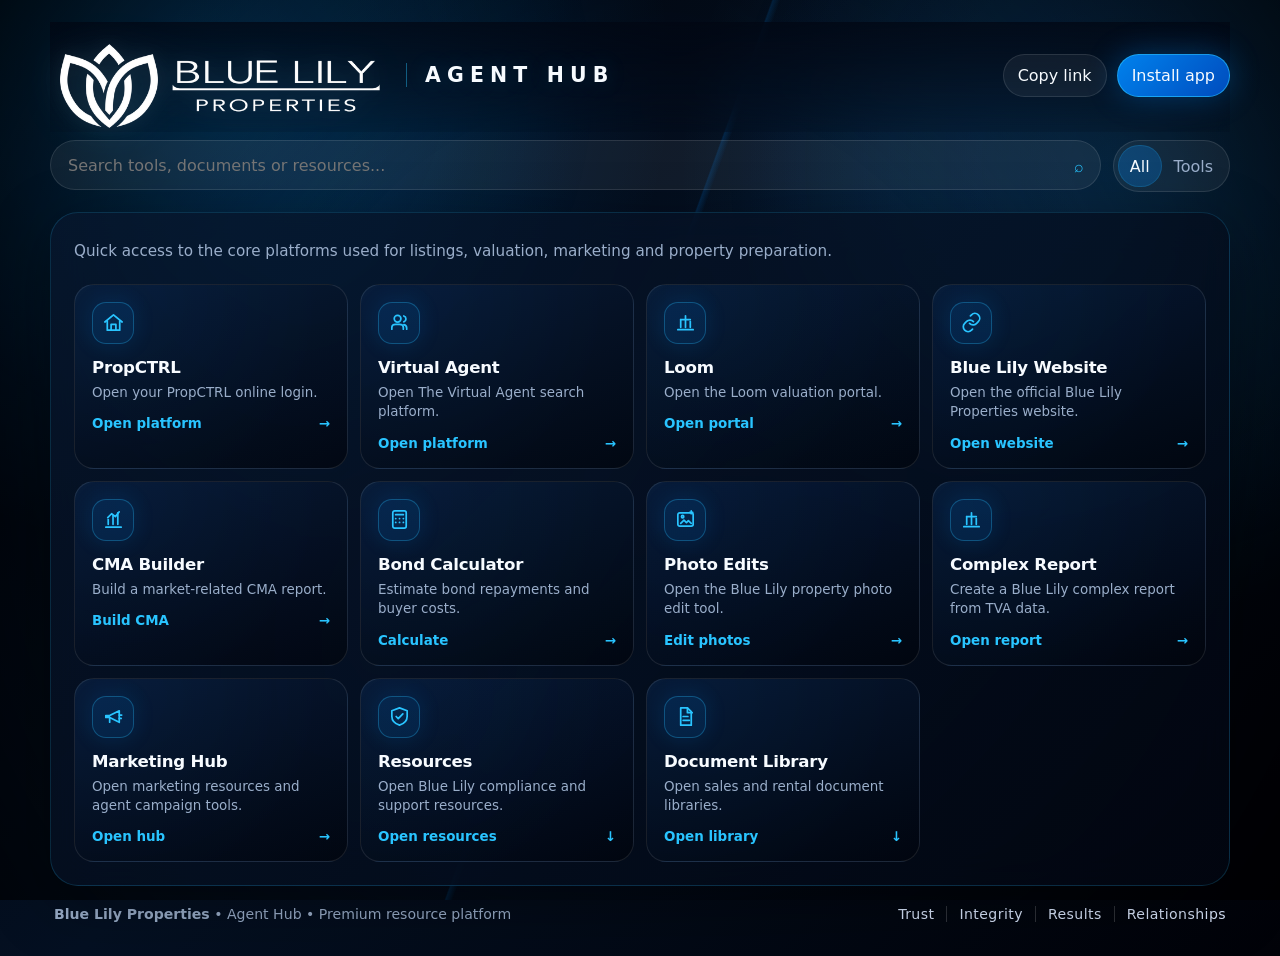
<file: index.html>
<!DOCTYPE html>
<html lang="en-ZA">
<head>
  <meta charset="UTF-8" />
  <meta name="viewport" content="width=device-width, initial-scale=1.0, viewport-fit=cover" />
  <meta name="theme-color" content="#020713" />
  <meta name="description" content="Blue Lily Properties Agent Hub" />

  <title>Blue Lily Agent Hub</title>

  <link rel="manifest" href="manifest.json" />
  <link rel="icon" href="assets/blue-lily-logo.png" />

  <style>
    :root {
      --black: #02040a;
      --navy-980: #020713;
      --navy-950: #041022;
      --navy-900: #07172e;
      --navy-850: #0a1d3b;
      --blue-900: #082a73;
      --blue-700: #005ce6;
      --blue-500: #008cff;
      --blue-300: #29c4ff;
      --ice: #f7fbff;
      --muted: #9aaeca;
      --soft: #dce9ff;
      --line: rgba(41, 196, 255, 0.28);
      --line-soft: rgba(255, 255, 255, 0.11);
      --glass: rgba(4, 14, 31, 0.68);
      --glass-2: rgba(6, 19, 42, 0.84);
      --shadow: 0 28px 90px rgba(0, 0, 0, 0.55);
      --radius-xl: 28px;
      --radius-lg: 20px;
      --radius-md: 15px;
      --serif: Georgia, "Times New Roman", Times, serif;
      --sans: Inter, ui-sans-serif, system-ui, -apple-system, BlinkMacSystemFont, "Segoe UI", Arial, sans-serif;
    }

    * {
      box-sizing: border-box;
      -webkit-tap-highlight-color: transparent;
    }

    html {
      min-height: 100%;
      scroll-behavior: smooth;
    }

    body {
      margin: 0;
      min-height: 100vh;
      font-family: var(--sans);
      color: var(--ice);
      background:
        radial-gradient(circle at 15% 8%, rgba(0, 140, 255, 0.28), transparent 30rem),
        radial-gradient(circle at 88% 18%, rgba(41, 196, 255, 0.18), transparent 28rem),
        linear-gradient(135deg, var(--black), var(--navy-950) 46%, #010208);
      overflow-x: hidden;
    }

    body::before,
    body::after {
      content: "";
      position: fixed;
      inset: 0;
      pointer-events: none;
      z-index: -1;
    }

    body::before {
      background:
        linear-gradient(110deg, transparent 0 48%, rgba(0, 140, 255, 0.20) 48.1%, transparent 48.55% 100%),
        radial-gradient(circle at 18% 10%, rgba(41, 196, 255, 0.10), transparent 24rem),
        radial-gradient(circle at 88% 18%, rgba(0, 92, 230, 0.13), transparent 26rem);
      opacity: 0.85;
    }

    body::after {
      background: radial-gradient(circle at center, transparent 0 46%, rgba(0, 0, 0, 0.62) 100%);
    }

    a {
      color: inherit;
      text-decoration: none;
    }

    button,
    input {
      font: inherit;
    }

    .app-shell {
      width: min(1180px, calc(100% - 28px));
      margin: 0 auto;
      padding: 22px 0 34px;
    }

    .top-bar {
      position: sticky;
      top: 0;
      z-index: 30;
      display: flex;
      align-items: center;
      justify-content: space-between;
      gap: 16px;
      padding: 12px 0 16px;
      backdrop-filter: blur(22px);
      background: linear-gradient(180deg, rgba(2, 7, 19, 0.74), rgba(2, 7, 19, 0.12));
    }

    .brand {
      display: flex;
      align-items: center;
      gap: 0;
      min-width: 0;
    }

    .brand-mark {
      width: clamp(230px, 28vw, 340px);
      height: 82px;
      border-radius: 0;
      display: grid;
      place-items: center;
      border: 0;
      background: transparent;
      box-shadow: none;
      overflow: visible;
      flex: 0 0 auto;
    }

    .brand-mark img {
      width: 100%;
      height: 100%;
      object-fit: contain;
      display: block;
      filter:
        drop-shadow(0 0 10px rgba(255, 255, 255, 0.10))
        drop-shadow(0 0 20px rgba(41, 196, 255, 0.16));
    }

    .brand-title {
      min-width: 0;
    }

    .brand-title p {
      margin: 0;
    }

    .brand-kicker {
      color: var(--blue-300);
      letter-spacing: 0.22em;
      text-transform: uppercase;
      font-size: 0.74rem;
      font-weight: 750;
    }

    .brand-name {
      color: var(--ice);
      font-size: clamp(1.08rem, 2vw, 1.45rem);
      letter-spacing: 0.12em;
      text-transform: uppercase;
      font-weight: 550;
      white-space: nowrap;
      overflow: hidden;
      text-overflow: ellipsis;
    }


    .agent-hub-wording {
      color: var(--ice);
      letter-spacing: 0.30em;
      text-transform: uppercase;
      font-weight: 850;
      font-size: clamp(0.95rem, 1.7vw, 1.28rem);
      padding-left: 18px;
      margin-left: 16px;
      border-left: 1px solid rgba(41, 196, 255, 0.42);
      text-shadow: 0 0 22px rgba(41, 196, 255, 0.18);
      white-space: nowrap;
    }

    .top-actions {
      display: flex;
      align-items: center;
      gap: 10px;
    }

    .ghost-btn {
      border: 1px solid var(--line-soft);
      background: rgba(255, 255, 255, 0.055);
      color: var(--ice);
      border-radius: 999px;
      padding: 11px 14px;
      cursor: pointer;
      transition: 180ms ease;
    }

    .ghost-btn:hover {
      border-color: rgba(41, 196, 255, 0.5);
      box-shadow: 0 0 24px rgba(0, 140, 255, 0.22);
      transform: translateY(-1px);
    }

    .install-btn {
      color: var(--ice);
      background: linear-gradient(135deg, rgba(0, 140, 255, 0.92), rgba(0, 92, 230, 0.8));
      border-color: rgba(41, 196, 255, 0.62);
      box-shadow: 0 0 32px rgba(0, 140, 255, 0.32);
    }

    .hero {
      position: relative;
      overflow: hidden;
      border-radius: 38px;
      border: 1px solid rgba(41, 196, 255, 0.24);
      background:
        linear-gradient(110deg, rgba(1, 4, 12, 0.94) 0%, rgba(3, 11, 27, 0.86) 45%, rgba(4, 16, 42, 0.52) 100%),
        radial-gradient(circle at 78% 35%, rgba(0, 140, 255, 0.20), transparent 28rem);
      box-shadow: var(--shadow);
      min-height: 360px;
      isolation: isolate;
    }

    .hero::before {
      content: "";
      position: absolute;
      inset: 0;
      background:
        linear-gradient(120deg, rgba(0,0,0,0.15) 0 44%, transparent 44.5%),
        linear-gradient(117deg, transparent 0 52%, rgba(41, 196, 255, 0.7) 52.15%, rgba(0, 92, 230, 0.1) 52.65%, transparent 53%),
        radial-gradient(circle at 82% 42%, rgba(0, 140, 255, 0.28), transparent 21rem);
      z-index: -1;
    }

    .hero::after {
      content: "";
      position: absolute;
      inset: 0;
      background:
        linear-gradient(180deg, rgba(0,0,0,0.04), rgba(0,0,0,0.42)),
        url("data:image/svg+xml,%3Csvg width='1200' height='620' viewBox='0 0 1200 620' xmlns='http://www.w3.org/2000/svg'%3E%3Cdefs%3E%3ClinearGradient id='g' x1='0' x2='1' y1='0' y2='1'%3E%3Cstop stop-color='%23041b3d'/%3E%3Cstop stop-color='%23000716' offset='1'/%3E%3C/linearGradient%3E%3C/defs%3E%3Crect width='1200' height='620' fill='url(%23g)'/%3E%3Cg opacity='.42'%3E%3Crect x='742' y='148' width='320' height='225' rx='6' fill='%23000612' stroke='%2329c4ff' stroke-opacity='.28'/%3E%3Crect x='788' y='178' width='58' height='48' fill='%23ffbf6d' opacity='.85'/%3E%3Crect x='862' y='178' width='58' height='48' fill='%23ffbf6d' opacity='.72'/%3E%3Crect x='936' y='178' width='58' height='48' fill='%23ffbf6d' opacity='.88'/%3E%3Crect x='788' y='246' width='58' height='48' fill='%23ffbf6d' opacity='.6'/%3E%3Crect x='862' y='246' width='58' height='48' fill='%23ffbf6d' opacity='.78'/%3E%3Crect x='936' y='246' width='58' height='48' fill='%23ffbf6d' opacity='.62'/%3E%3Crect x='700' y='377' width='420' height='58' rx='6' fill='%23000c20' stroke='%2329c4ff' stroke-opacity='.18'/%3E%3Cpath d='M670 474 C760 432 897 432 1086 475' stroke='%2329c4ff' stroke-opacity='.30' fill='none'/%3E%3Cpath d='M738 420 L1104 420' stroke='%23fff' stroke-opacity='.16'/%3E%3C/g%3E%3Cg opacity='.45'%3E%3Crect x='555' y='145' width='22' height='210' fill='%230b2f66'/%3E%3Crect x='584' y='95' width='35' height='260' fill='%23092654'/%3E%3Crect x='627' y='130' width='26' height='225' fill='%230b2f66'/%3E%3Crect x='675' y='84' width='38' height='272' fill='%23081d44'/%3E%3Cpath d='M602 95 L602 58' stroke='%2329c4ff' stroke-opacity='.5'/%3E%3Cpath d='M694 84 L694 40' stroke='%2329c4ff' stroke-opacity='.45'/%3E%3Ccircle cx='602' cy='58' r='2' fill='%23fff'/%3E%3Ccircle cx='694' cy='40' r='2' fill='%23fff'/%3E%3C/g%3E%3C/svg%3E");
      background-size: cover;
      background-position: center;
      opacity: 0.42;
      z-index: -2;
    }

    .hero-inner {
      display: grid;
      grid-template-columns: minmax(0, 1.15fr) minmax(250px, 0.85fr);
      gap: 28px;
      padding: clamp(24px, 4vw, 48px);
      align-items: end;
      min-height: 360px;
    }

    .eyebrow {
      color: var(--blue-300);
      text-transform: uppercase;
      letter-spacing: 0.28em;
      font-size: 0.78rem;
      font-weight: 780;
      margin: 0 0 12px;
    }

    h1 {
      margin: 0;
      font-family: var(--serif);
      font-size: clamp(3rem, 7vw, 5.8rem);
      line-height: 0.92;
      letter-spacing: -0.055em;
      max-width: 710px;
      text-shadow: 0 8px 34px rgba(0,0,0,0.45);
    }

    .blue-word {
      color: var(--blue-500);
      text-shadow: 0 0 30px rgba(0, 140, 255, 0.55);
    }

    .hero-sub {
      margin: 18px 0 0;
      color: var(--soft);
      font-size: clamp(1rem, 1.7vw, 1.2rem);
      line-height: 1.7;
      max-width: 670px;
    }

    .hero-actions {
      display: flex;
      flex-wrap: wrap;
      gap: 10px;
      margin-top: 26px;
    }

    .primary-link,
    .secondary-link {
      min-height: 48px;
      display: inline-flex;
      align-items: center;
      justify-content: center;
      gap: 9px;
      border-radius: 999px;
      padding: 12px 17px;
      font-weight: 780;
      transition: 180ms ease;
    }

    .primary-link {
      color: white;
      border: 1px solid rgba(41, 196, 255, 0.62);
      background: linear-gradient(135deg, var(--blue-500), var(--blue-700));
      box-shadow: 0 0 30px rgba(0, 140, 255, 0.30);
    }

    .secondary-link {
      color: var(--ice);
      border: 1px solid var(--line-soft);
      background: rgba(255,255,255,0.055);
    }

    .primary-link:hover,
    .secondary-link:hover {
      transform: translateY(-2px);
      border-color: rgba(41, 196, 255, 0.55);
    }

    .hero-panel {
      border: 1px solid rgba(41, 196, 255, 0.22);
      background:
        linear-gradient(180deg, rgba(4, 14, 31, 0.76), rgba(1, 5, 13, 0.82));
      backdrop-filter: blur(18px);
      border-radius: 26px;
      padding: 18px;
      box-shadow: 0 18px 60px rgba(0,0,0,0.32);
    }

    .hero-panel-title {
      display: flex;
      align-items: center;
      justify-content: space-between;
      gap: 12px;
      margin-bottom: 16px;
    }

    .hero-panel-title strong {
      font-family: var(--serif);
      font-size: 1.35rem;
      font-weight: 500;
    }

    .pulse {
      width: 10px;
      height: 10px;
      border-radius: 50%;
      background: var(--blue-300);
      box-shadow: 0 0 24px rgba(41, 196, 255, 0.95);
    }

    .mini-stats {
      display: grid;
      grid-template-columns: repeat(2, 1fr);
      gap: 10px;
    }

    .mini-stat {
      border: 1px solid rgba(255,255,255,0.1);
      background: rgba(255,255,255,0.045);
      border-radius: 18px;
      padding: 13px;
    }

    .mini-stat span {
      display: block;
      color: var(--muted);
      font-size: 0.76rem;
      text-transform: uppercase;
      letter-spacing: 0.12em;
    }

    .mini-stat strong {
      display: block;
      margin-top: 8px;
      font-family: var(--serif);
      font-size: 2rem;
      font-weight: 500;
    }

    .search-row {
      display: grid;
      grid-template-columns: minmax(0, 1fr) auto;
      gap: 12px;
      margin: 18px 0;
    }

    .top-search {
      margin-top: 8px;
      margin-bottom: 20px;
    }

    .search-box {
      position: relative;
    }

    .search-box input {
      width: 100%;
      color: var(--ice);
      background: rgba(255,255,255,0.06);
      border: 1px solid var(--line-soft);
      border-radius: 999px;
      min-height: 50px;
      padding: 0 44px 0 17px;
      outline: none;
    }

    .search-box input:focus {
      border-color: rgba(41, 196, 255, 0.54);
      box-shadow: 0 0 0 4px rgba(0, 140, 255, 0.12);
    }

    .search-box span {
      position: absolute;
      right: 17px;
      top: 50%;
      transform: translateY(-50%);
      color: var(--blue-300);
    }

    .view-toggle {
      display: flex;
      border: 1px solid var(--line-soft);
      background: rgba(255,255,255,0.055);
      border-radius: 999px;
      padding: 4px;
      overflow: hidden;
    }

    .view-toggle button {
      border: 0;
      border-radius: 999px;
      background: transparent;
      color: var(--muted);
      padding: 0 12px;
      cursor: pointer;
      min-height: 42px;
    }

    .view-toggle button.active {
      color: var(--ice);
      background: rgba(0, 140, 255, 0.24);
      box-shadow: inset 0 0 0 1px rgba(41, 196, 255, 0.18);
    }

    .section {
      margin-top: 20px;
      border: 1px solid rgba(41, 196, 255, 0.18);
      border-radius: var(--radius-xl);
      background:
        linear-gradient(135deg, rgba(7, 23, 46, 0.76), rgba(2, 7, 19, 0.74));
      box-shadow: 0 18px 62px rgba(0,0,0,0.34);
      overflow: hidden;
      backdrop-filter: blur(20px);
    }

    .section-header {
      display: flex;
      align-items: flex-end;
      justify-content: space-between;
      gap: 18px;
      padding: 18px 23px 0;
    }

    .section-title-group p {
      margin: 0 0 7px;
      color: var(--blue-300);
      letter-spacing: 0.22em;
      text-transform: uppercase;
      font-size: 0.72rem;
      font-weight: 800;
    }

    h2 {
      margin: 0;
      font-size: clamp(1.3rem, 2.6vw, 2rem);
      letter-spacing: -0.04em;
    }

    .section-sub {
      margin-top: 9px;
      color: var(--muted);
      line-height: 1.55;
      max-width: 780px;
      font-size: 0.95rem;
    }

    .section-count {
      color: var(--blue-300);
      border: 1px solid rgba(41, 196, 255, 0.24);
      background: rgba(0, 140, 255, 0.08);
      padding: 9px 12px;
      border-radius: 999px;
      font-size: 0.82rem;
      white-space: nowrap;
    }

    .grid {
      display: grid;
      grid-template-columns: repeat(4, 1fr);
      gap: 12px;
      padding: 20px 23px 23px;
    }

    .grid.docs {
      grid-template-columns: repeat(3, 1fr);
    }

    .tool-card,
    .doc-card {
      position: relative;
      overflow: hidden;
      border: 1px solid rgba(255,255,255,0.095);
      background:
        linear-gradient(160deg, rgba(9, 29, 59, 0.72), rgba(1, 5, 13, 0.72)),
        radial-gradient(circle at 20% 10%, rgba(0, 140, 255, 0.13), transparent 12rem);
      border-radius: var(--radius-lg);
      min-height: 138px;
      padding: 17px;
      transition: transform 180ms ease, border-color 180ms ease, box-shadow 180ms ease, background 180ms ease;
    }

    .tool-card::before,
    .doc-card::before {
      content: "";
      position: absolute;
      inset: 0;
      background: linear-gradient(115deg, transparent 0 48%, rgba(41,196,255,0.18) 48.15%, transparent 49%);
      opacity: 0;
      transition: opacity 180ms ease;
    }

    .tool-card:hover,
    .doc-card:hover {
      transform: translateY(-4px);
      border-color: rgba(41, 196, 255, 0.42);
      box-shadow: 0 16px 48px rgba(0, 140, 255, 0.16);
    }

    .tool-card:hover::before,
    .doc-card:hover::before {
      opacity: 1;
    }

    .tool-card-inner,
    .doc-card-inner {
      position: relative;
      min-height: 104px;
      display: flex;
      flex-direction: column;
      justify-content: space-between;
      z-index: 1;
    }

    .icon-box {
      width: 42px;
      height: 42px;
      display: grid;
      place-items: center;
      color: var(--blue-300);
      border: 1px solid rgba(41, 196, 255, 0.30);
      border-radius: 14px;
      background: rgba(0, 140, 255, 0.11);
      box-shadow: 0 0 22px rgba(0, 140, 255, 0.14);
    }

    .icon-box svg {
      width: 23px;
      height: 23px;
      stroke: currentColor;
      stroke-width: 1.8;
      fill: none;
      stroke-linecap: round;
      stroke-linejoin: round;
    }

    .card-copy h3 {
      margin: 14px 0 6px;
      font-size: 1.04rem;
      letter-spacing: -0.015em;
    }

    .card-copy p {
      margin: 0;
      color: var(--muted);
      line-height: 1.45;
      font-size: 0.84rem;
    }

    .card-footer {
      display: flex;
      align-items: center;
      justify-content: space-between;
      gap: 8px;
      margin-top: 14px;
      color: var(--blue-300);
      font-size: 0.84rem;
      font-weight: 750;
    }


    .library-wrap {
      padding: 20px 23px 23px;
    }

    .library-block {
      border: 1px solid rgba(255,255,255,0.095);
      background:
        linear-gradient(150deg, rgba(5, 16, 35, 0.72), rgba(1, 5, 13, 0.66)),
        radial-gradient(circle at 12% 8%, rgba(0, 140, 255, 0.10), transparent 16rem);
      border-radius: 24px;
      overflow: hidden;
      margin-top: 14px;
    }

    .library-block:first-child {
      margin-top: 0;
    }

    .library-block-header {
      display: flex;
      align-items: flex-end;
      justify-content: space-between;
      gap: 12px;
      padding: 18px 18px 0;
    }

    .library-block-header p {
      margin: 0 0 6px;
      color: var(--blue-300);
      letter-spacing: 0.18em;
      text-transform: uppercase;
      font-size: 0.68rem;
      font-weight: 800;
    }

    .library-block-header h3 {
      margin: 0;
      font-size: 1.2rem;
      letter-spacing: -0.02em;
    }

    .library-block-header span {
      color: var(--blue-300);
      border: 1px solid rgba(41, 196, 255, 0.22);
      background: rgba(0, 140, 255, 0.08);
      padding: 8px 11px;
      border-radius: 999px;
      font-size: 0.78rem;
      white-space: nowrap;
    }

    .library-block .grid {
      padding: 16px 18px 18px;
    }

    .empty {
      display: none;
      margin: 16px 23px 23px;
      border: 1px dashed rgba(41, 196, 255, 0.25);
      color: var(--muted);
      border-radius: 18px;
      padding: 18px;
      text-align: center;
    }

    .footer {
      margin-top: 20px;
      display: grid;
      grid-template-columns: 1fr auto;
      gap: 18px;
      align-items: center;
      color: var(--muted);
      padding: 0 4px;
      font-size: 0.88rem;
    }

    .values {
      display: flex;
      flex-wrap: wrap;
      gap: 12px;
      justify-content: flex-end;
    }

    .value {
      display: inline-flex;
      align-items: center;
      gap: 7px;
      color: var(--soft);
      border-left: 1px solid rgba(255,255,255,0.18);
      padding-left: 12px;
      letter-spacing: 0.03em;
    }

    .value:first-child {
      border-left: 0;
      padding-left: 0;
    }


    .hidden-panel {
      display: none;
    }

    .hidden-panel.panel-open {
      display: block;
      animation: revealPanel 220ms ease both;
    }

    @keyframes revealPanel {
      from {
        opacity: 0;
        transform: translateY(12px);
      }
      to {
        opacity: 1;
        transform: translateY(0);
      }
    }

    .tool-card.active-panel-card {
      border-color: rgba(41, 196, 255, 0.72);
      box-shadow: 0 0 0 1px rgba(41, 196, 255, 0.20), 0 20px 58px rgba(0, 140, 255, 0.20);
      background:
        linear-gradient(160deg, rgba(0, 92, 230, 0.20), rgba(1, 5, 13, 0.78)),
        radial-gradient(circle at 20% 10%, rgba(0, 140, 255, 0.20), transparent 12rem);
    }

    .toast {
      position: fixed;
      left: 50%;
      bottom: 20px;
      transform: translateX(-50%) translateY(20px);
      opacity: 0;
      z-index: 80;
      color: var(--ice);
      border: 1px solid rgba(41, 196, 255, 0.28);
      border-radius: 999px;
      background: rgba(2, 7, 19, 0.88);
      backdrop-filter: blur(18px);
      padding: 12px 16px;
      box-shadow: 0 16px 48px rgba(0,0,0,0.38);
      transition: 180ms ease;
      pointer-events: none;
    }

    .toast.show {
      opacity: 1;
      transform: translateX(-50%) translateY(0);
    }

    @media (max-width: 980px) {
      .hero-inner {
        grid-template-columns: 1fr;
        align-items: start;
      }

      .hero-panel {
        max-width: 560px;
      }

      .grid,
      .grid.docs {
        grid-template-columns: repeat(2, 1fr);
      }
    }

    @media (max-width: 680px) {
      .app-shell {
        width: min(100% - 18px, 1180px);
        padding: 8px 0 22px;
      }

      .top-bar {
        position: relative;
        padding: 8px 0 10px;
      }

      .brand-mark {
        width: 56px;
        height: 56px;
        border-radius: 17px;
      }

      .brand-mark img {
        width: 48px;
        height: 48px;
      }

      .brand-kicker {
        font-size: 0.64rem;
      }

      .brand-name {
        font-size: 0.92rem;
      }

  
    .agent-hub-wording {
      color: var(--ice);
      letter-spacing: 0.26em;
      text-transform: uppercase;
      font-weight: 800;
      font-size: clamp(1rem, 2vw, 1.35rem);
      padding-left: 18px;
      margin-left: 14px;
      border-left: 1px solid rgba(41, 196, 255, 0.34);
      text-shadow: 0 0 22px rgba(41, 196, 255, 0.22);
      white-space: nowrap;
    }

    .top-actions {
        display: none;
      }

      .hero {
        border-radius: 26px;
      }

      .hero-inner {
        padding: 24px 18px;
        min-height: auto;
      }

      h1 {
        font-size: clamp(2.7rem, 15vw, 4.2rem);
      }

      .hero-sub {
        font-size: 0.98rem;
      }

      .hero-actions {
        flex-direction: column;
      }

      .primary-link,
      .secondary-link {
        width: 100%;
      }

      .mini-stats {
        grid-template-columns: repeat(2, 1fr);
      }

      .search-row {
        grid-template-columns: 1fr;
      }

      .view-toggle {
        display: none;
      }

      .section {
        border-radius: 22px;
      }

      .section-header {
        align-items: flex-start;
        padding: 18px 16px 0;
        flex-direction: column;
      }

      .grid,
      .grid.docs {
        grid-template-columns: 1fr;
        padding: 16px;
      }

      .library-wrap {
        padding: 16px;
      }

      .library-block-header {
        align-items: flex-start;
        flex-direction: column;
        padding: 16px 16px 0;
      }

      .library-block .grid {
        padding: 14px 16px 16px;
      }

      .tool-card,
      .doc-card {
        min-height: 118px;
      }

      .footer {
        grid-template-columns: 1fr;
      }

      .values {
        justify-content: flex-start;
      }
    }

    @media (display-mode: standalone) {
      .install-btn {
        display: none;
      }
    }
  </style>
</head>

<body>
  <div class="app-shell">
    <header class="top-bar">
      <a class="brand" href="#top" aria-label="Blue Lily Agent Hub Home">
        <div class="brand-mark">
          <img src="assets/blue-lily-logo.png" alt="Blue Lily Properties" />
        </div>
        <div class="agent-hub-wording">AGENT HUB</div>
      </a>

      <div class="top-actions">
        <button class="ghost-btn" type="button" id="copyLinkBtn">Copy link</button>
        <button class="ghost-btn install-btn" type="button" id="installBtn">Install app</button>
      </div>
    </header>

    <main id="top">
      <div class="search-row top-search">
        <label class="search-box" aria-label="Search hub">
          <input id="hubSearch" type="search" placeholder="Search tools, documents or resources..." autocomplete="off" />
          <span>⌕</span>
        </label>

        <div class="view-toggle" aria-label="View toggle">
          <button class="active" type="button" data-view="all">All</button>
          <button type="button" data-jump="#agent-tools">Tools</button>
        </div>
      </div>

      <section class="section searchable-section" id="agent-tools" data-section="tools">
        <div class="section-header">
          <div class="section-title-group">
            <div class="section-sub">
              Quick access to the core platforms used for listings, valuation, marketing and property preparation.
            </div>
          </div>
        </div>

        <div class="grid" id="toolsGrid"></div>
        <div class="empty">No matching agent tools found.</div>
      </section>

      <section class="section searchable-section hidden-panel" id="resources" data-section="resources compliance neser inc transfer bond cost process conveyancing attorneys">
        <div class="section-header">
          <div class="section-title-group">
            <p>Section 02</p>
            <h2>Resources</h2>
            <div class="section-sub">
              Compliance, conveyancing and support resources for Blue Lily agents.
            </div>
          </div>
          <span class="section-count">3 resources</span>
        </div>

        <div class="library-wrap">
          <div class="library-block" id="blue-lily-resources">
            <div class="library-block-header">
              <div>
                <p>Blue Lily Resources</p>
                <h3>Compliance Resources</h3>
              </div>
              <span>1 resource</span>
            </div>
            <div class="grid docs" id="complianceGrid"></div>
            <div class="empty">No matching Blue Lily resources found.</div>
          </div>

          <div class="library-block" id="neser-inc-resources">
            <div class="library-block-header">
              <div>
                <p>Attorney Resources</p>
                <h3>Neser Inc Resources</h3>
              </div>
              <span>2 resources</span>
            </div>
            <div class="grid docs" id="neserGrid"></div>
            <div class="empty">No matching Neser Inc resources found.</div>
          </div>
        </div>
      </section>

      <section class="section searchable-section hidden-panel" id="document-library" data-section="document library sales documents rental documents ppra property practitioners regulatory authority fidelity fund certificate registration certificate">
        <div class="section-header">
          <div class="section-title-group">
            <p>Section 03</p>
            <h2>Document Library</h2>
            <div class="section-sub">
              Sales, rental and PPRA documents grouped into one clean Blue Lily document library.
            </div>
          </div>
          <span class="section-count">12 documents</span>
        </div>

        <div class="library-wrap">
          <div class="library-block" id="sales-documents">
            <div class="library-block-header">
              <div>
                <p>Sales Library</p>
                <h3>Sales Documents</h3>
              </div>
              <span>8 documents</span>
            </div>
            <div class="grid docs" id="salesGrid"></div>
            <div class="empty">No matching sales documents found.</div>
          </div>

          <div class="library-block" id="rental-documents">
            <div class="library-block-header">
              <div>
                <p>Rental Library</p>
                <h3>Rental Documents</h3>
              </div>
              <span>3 documents</span>
            </div>
            <div class="grid docs" id="rentalGrid"></div>
            <div class="empty">No matching rental documents found.</div>
          </div>

          <div class="library-block" id="ppra-documents">
            <div class="library-block-header">
              <div>
                <p>PPRA Library</p>
                <h3>PPRA</h3>
              </div>
              <span>1 document</span>
            </div>
            <div class="grid docs" id="ppraGrid"></div>
            <div class="empty">No matching PPRA documents found.</div>
          </div>
        </div>
      </section>
    </main>

    <footer class="footer">
      <span><strong>Blue Lily Properties</strong> • Agent Hub • Premium resource platform</span>
      <div class="values">
        <span class="value">Trust</span>
        <span class="value">Integrity</span>
        <span class="value">Results</span>
        <span class="value">Relationships</span>
      </div>
    </footer>
  </div>

  <div class="toast" id="toast">Copied</div>

  <script>
    const icons = {
      home: `<svg viewBox="0 0 24 24"><path d="M3 11.5 12 4l9 7.5"/><path d="M5.5 10.5V20h13v-9.5"/><path d="M9.5 20v-6h5v6"/></svg>`,
      people: `<svg viewBox="0 0 24 24"><path d="M16 19v-1.5c0-2-1.7-3.5-4-3.5H8c-2.3 0-4 1.5-4 3.5V19"/><circle cx="10" cy="8" r="3.5"/><path d="M19.5 19v-1.3c0-1.8-1.1-3-2.9-3.5"/><path d="M16.5 5.2a3.2 3.2 0 0 1 0 6.1"/></svg>`,
      document: `<svg viewBox="0 0 24 24"><path d="M7 3h7l4 4v14H7z"/><path d="M14 3v5h5"/><path d="M9.5 12h5"/><path d="M9.5 16h6.5"/></svg>`,
      shield: `<svg viewBox="0 0 24 24"><path d="M12 3 20 6v5.8c0 4.8-3.4 7.8-8 9.2-4.6-1.4-8-4.4-8-9.2V6z"/><path d="m8.5 12 2.2 2.2 4.8-5"/></svg>`,
      chart: `<svg viewBox="0 0 24 24"><path d="M4 20h16"/><path d="M6.5 17v-5"/><path d="M11.5 17V8"/><path d="M16.5 17V5"/><path d="m6 10 4-4 4 3 4-5"/></svg>`,
      calculator: `<svg viewBox="0 0 24 24"><rect x="5" y="3" width="14" height="18" rx="2"/><path d="M8 7h8"/><path d="M8 11h.1"/><path d="M12 11h.1"/><path d="M16 11h.1"/><path d="M8 15h.1"/><path d="M12 15h.1"/><path d="M16 15h.1"/></svg>`,
      image: `<svg viewBox="0 0 24 24"><rect x="4" y="5" width="16" height="14" rx="2"/><path d="m7 16 3.4-3.4 2.6 2.6 2-2L18 16"/><circle cx="9" cy="9" r="1.2"/><path d="M18 3v3"/><path d="M16.5 4.5h3"/></svg>`,
      report: `<svg viewBox="0 0 24 24"><path d="M4 19.5h16"/><path d="M7 17V9"/><path d="M12 17V5"/><path d="M17 17v-6"/><path d="M7 9h10"/></svg>`,
      megaphone: `<svg viewBox="0 0 24 24"><path d="M4 13h4l10 5V6L8 11H4z"/><path d="M8 13v5"/><path d="M18 10.5h2.5"/><path d="M18 14h2"/></svg>`,
      link: `<svg viewBox="0 0 24 24"><path d="M10 13a5 5 0 0 0 7.1.1l2-2a5 5 0 0 0-7.1-7.1l-1.1 1.1"/><path d="M14 11a5 5 0 0 0-7.1-.1l-2 2A5 5 0 0 0 12 20l1.1-1.1"/></svg>`
    };

    const tools = [
      {
        title: "PropCTRL",
        desc: "Open your PropCTRL online login.",
        icon: "home",
        url: "https://online.propctrl.com/",
        cta: "Open platform"
      },
      {
        title: "Virtual Agent",
        desc: "Open The Virtual Agent search platform.",
        icon: "people",
        url: "https://app.thevirtualagent.co.za/Search/Criteria",
        cta: "Open platform"
      },
      {
        title: "Loom",
        desc: "Open the Loom valuation portal.",
        icon: "report",
        url: "https://portal.loom.co.za/app/home",
        cta: "Open portal"
      },
      {
        title: "Blue Lily Website",
        desc: "Open the official Blue Lily Properties website.",
        icon: "link",
        url: "https://www.bluelilysa.co.za/",
        cta: "Open website"
      },
      {
        title: "CMA Builder",
        desc: "Build a market-related CMA report.",
        icon: "chart",
        url: "https://cmagenerator.netlify.app/",
        cta: "Build CMA"
      },
      {
        title: "Bond Calculator",
        desc: "Estimate bond repayments and buyer costs.",
        icon: "calculator",
        url: "https://bondpaymentcalculator.netlify.app/",
        cta: "Calculate"
      },
      {
        title: "Photo Edits",
        desc: "Open the Blue Lily property photo edit tool.",
        icon: "image",
        url: "https://bluephotoeditor.netlify.app/",
        cta: "Edit photos"
      },
      {
        title: "Complex Report",
        desc: "Create a Blue Lily complex report from TVA data.",
        icon: "report",
        url: "https://areareport.netlify.app/",
        cta: "Open report"
      },
      {
        title: "Marketing Hub",
        desc: "Open marketing resources and agent campaign tools.",
        icon: "megaphone",
        url: "https://drive.google.com/drive/folders/1XDLNYy-xmq3UQADSMIMy3ZxzpA9pHi1i?usp=sharing",
        cta: "Open hub"
      },
      {
        title: "Resources",
        desc: "Open Blue Lily compliance and support resources.",
        icon: "shield",
        url: "#resources",
        cta: "Open resources",
        internal: true,
        opensPanel: "resources"
      },
      {
        title: "Document Library",
        desc: "Open sales and rental document libraries.",
        icon: "document",
        url: "#document-library",
        cta: "Open library",
        internal: true,
        opensPanel: "document-library"
      }
    ];

    const compliance = [
      {
        title: "Blue Lily Compliance",
        desc: "Open compliance links, forms and resources.",
        icon: "shield",
        url: "https://bluelilycompliance.netlify.app/",
        cta: "Open compliance"
      }
    ];

    const neserResources = [
      ["Transfer & Bond Cost Guide", "Neser Inc transfer and bond cost reference guide.", "assets/docs/neser-transfer-and-bond-cost-guide.pdf"],
      ["Property Transfer Process", "Neser Inc residential conveyancing transfer process guide.", "assets/docs/neser-property-transfer-process.pdf"]
    ].map(([title, desc, url]) => ({ title, desc, url, icon: "document", cta: "Open PDF" }));

    const salesDocs = [
      ["1. OTP", "Sales agreement document.", "assets/docs/01-otp.pdf"],
      ["2. PPRA Mandatory Disclosure", "Mandatory disclosure document.", "assets/docs/02-ppra-mandatory-disclosure.pdf"],
      ["3. Purchaser Particulars", "Purchaser details form.", "assets/docs/03-purchaser-particulars.pdf"],
      ["4. Sellers Particulars", "Seller details form.", "assets/docs/04-sellers-particulars.pdf"],
      ["5. Commission Agreement", "Commission agreement document.", "assets/docs/05-commission-agreement.pdf"],
      ["6. Additional Conditions", "Additional conditions document.", "assets/docs/06-additional-conditions.pdf"],
      ["7. Open Mandate", "Open mandate Word document.", "assets/docs/07-open-mandate.docx"],
      ["8. Exclusive Mandate", "Exclusive mandate Word document.", "assets/docs/08-exclusive-mandate.docx"]
    ].map(([title, desc, url]) => ({ title, desc, url, icon: "document", cta: "Download" }));

    const rentalDocs = [
      ["1. Mandate", "Rental mandate document.", "assets/docs/09-rental-mandate.pdf"],
      ["2. Application", "Rental application document.", "assets/docs/10-rental-application.pdf"],
      ["3. Mandatory Disclosure", "Rental mandatory disclosure document.", "assets/docs/11-rental-mandatory-disclosure.pdf"]
    ].map(([title, desc, url]) => ({ title, desc, url, icon: "document", cta: "Download" }));

    const ppraDocs = [
      ["PPRA Individual Application Form", "Application for a Fidelity Fund Certificate or Registration Certificate by a natural person.", "assets/docs/ppra-individual-application-form.pdf"]
    ].map(([title, desc, url]) => ({ title, desc, url, icon: "document", cta: "Download" }));

    function buildCard(item, type = "tool") {
      const safeTitle = item.title.replace(/"/g, "&quot;");
      const target = item.internal || item.url.startsWith("#") ? "" : `target="_blank" rel="noopener"`;
      const openPanelAttr = item.opensPanel ? `data-open-panel="${item.opensPanel}"` : "";
      return `
        <a class="${type === "doc" ? "doc-card" : "tool-card"} searchable-card"
           href="${item.url}"
           ${target}
           ${openPanelAttr}
           data-search="${(item.title + " " + item.desc + " " + item.cta).toLowerCase()}"
           aria-label="${safeTitle}">
          <div class="${type === "doc" ? "doc-card-inner" : "tool-card-inner"}">
            <div>
              <div class="icon-box">${icons[item.icon] || icons.link}</div>
              <div class="card-copy">
                <h3>${item.title}</h3>
                <p>${item.desc}</p>
              </div>
            </div>
            <div class="card-footer">
              <span>${item.cta}</span>
              <span>${item.opensPanel ? "↓" : item.url === "#" ? "•" : "→"}</span>
            </div>
          </div>
        </a>
      `;
    }

    function render() {
      document.getElementById("toolsGrid").innerHTML = tools.map(item => buildCard(item, "tool")).join("");
      document.getElementById("complianceGrid").innerHTML = compliance.map(item => buildCard(item, "doc")).join("");
      document.getElementById("neserGrid").innerHTML = neserResources.map(item => buildCard(item, "doc")).join("");
      document.getElementById("salesGrid").innerHTML = salesDocs.map(item => buildCard(item, "doc")).join("");
      document.getElementById("rentalGrid").innerHTML = rentalDocs.map(item => buildCard(item, "doc")).join("");
      document.getElementById("ppraGrid").innerHTML = ppraDocs.map(item => buildCard(item, "doc")).join("");
    }

    function showToast(message) {
      const toast = document.getElementById("toast");
      toast.textContent = message;
      toast.classList.add("show");
      window.clearTimeout(showToast.timer);
      showToast.timer = window.setTimeout(() => toast.classList.remove("show"), 1800);
    }

    function setupSearch() {
      const input = document.getElementById("hubSearch");
      input.addEventListener("input", () => {
        const term = input.value.trim().toLowerCase();

        document.querySelectorAll(".searchable-section").forEach(section => {
          let sectionShown = 0;

          section.querySelectorAll(".library-block").forEach(block => {
            let blockShown = 0;

            block.querySelectorAll(".searchable-card").forEach(card => {
              const match = !term || card.dataset.search.includes(term);
              card.style.display = match ? "" : "none";
              if (match) blockShown += 1;
            });

            const empty = block.querySelector(".empty");
            if (empty) empty.style.display = blockShown ? "none" : "block";

            if (term) {
              block.style.display = blockShown ? "" : "none";
            } else {
              block.style.display = "";
            }

            sectionShown += blockShown;
          });

          const directCards = Array.from(section.querySelectorAll(":scope > .grid .searchable-card"));
          directCards.forEach(card => {
            const match = !term || card.dataset.search.includes(term);
            card.style.display = match ? "" : "none";
            if (match) sectionShown += 1;
          });

          const directEmpty = section.querySelector(":scope > .empty");
          if (directEmpty) directEmpty.style.display = sectionShown ? "none" : "block";
        });
      });
    }

    function setupButtons() {
      document.querySelectorAll("[data-jump]").forEach(button => {
        button.addEventListener("click", () => {
          document.querySelector(button.dataset.jump)?.scrollIntoView({ behavior: "smooth" });
        });
      });

      document.querySelectorAll(".view-toggle button").forEach(button => {
        button.addEventListener("click", () => {
          document.querySelectorAll(".view-toggle button").forEach(item => item.classList.remove("active"));
          button.classList.add("active");
        });
      });

      document.getElementById("copyLinkBtn").addEventListener("click", async () => {
        try {
          await navigator.clipboard.writeText(window.location.href);
          showToast("App link copied");
        } catch {
          showToast("Copy not available");
        }
      });

      let deferredPrompt = null;
      const installBtn = document.getElementById("installBtn");

      window.addEventListener("beforeinstallprompt", event => {
        event.preventDefault();
        deferredPrompt = event;
        installBtn.style.display = "inline-flex";
      });

      installBtn.addEventListener("click", async () => {
        if (!deferredPrompt) {
          showToast("Use browser menu to install");
          return;
        }
        deferredPrompt.prompt();
        await deferredPrompt.userChoice;
        deferredPrompt = null;
      });
    }

    function openPanel(panelId) {
      const panel = document.getElementById(panelId);
      if (!panel) return;

      const isAlreadyOpen = panel.classList.contains("panel-open");

      document.querySelectorAll(".hidden-panel").forEach(section => {
        section.classList.remove("panel-open");
      });

      document.querySelectorAll("[data-open-panel]").forEach(card => {
        card.classList.remove("active-panel-card");
      });

      if (isAlreadyOpen) {
        document.getElementById("agent-tools")?.scrollIntoView({ behavior: "smooth", block: "start" });
        return;
      }

      panel.classList.add("panel-open");

      const activeCard = document.querySelector(`[data-open-panel="${panelId}"]`);
      if (activeCard) activeCard.classList.add("active-panel-card");

      panel.scrollIntoView({ behavior: "smooth", block: "start" });
    }

    function setupInternalCards() {
      document.addEventListener("click", event => {
        const panelLink = event.target.closest("[data-open-panel]");
        if (panelLink) {
          event.preventDefault();
          openPanel(panelLink.dataset.openPanel);
          return;
        }

        const link = event.target.closest("a[href='#']");
        if (!link) return;
        event.preventDefault();
        showToast("Connect this tile to your next Blue Lily app");
      });
    }

    function setupServiceWorker() {
      if ("serviceWorker" in navigator) {
        window.addEventListener("load", () => {
          navigator.serviceWorker.register("sw.js").catch(() => {});
        });
      }
    }

    render();
    setupSearch();
    setupButtons();
    setupInternalCards();
    setupServiceWorker();
  </script>
</body>
</html>
</file>
